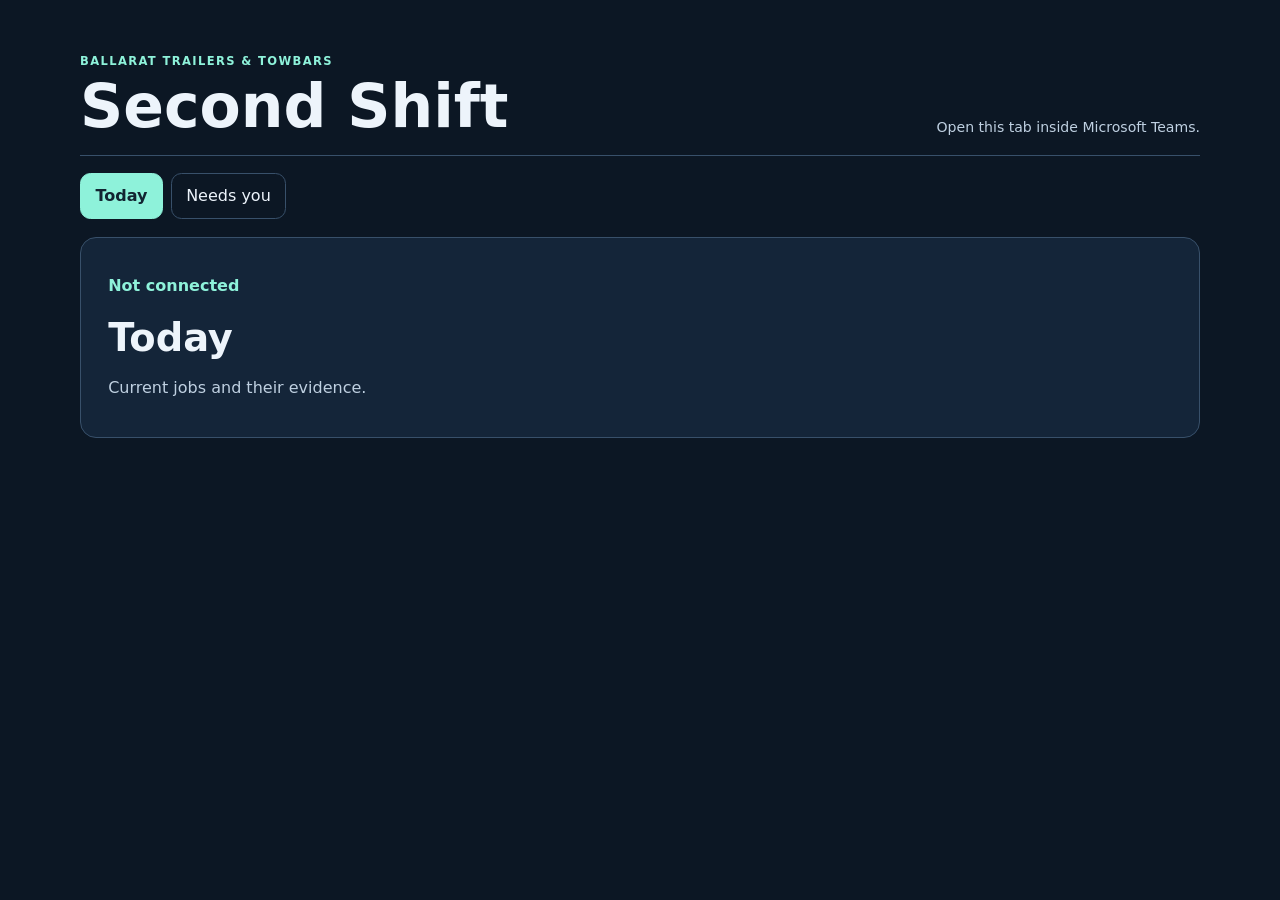
<file: index.html>
<!doctype html>
<html lang="en-AU"><head><meta charset="utf-8"><meta name="viewport" content="width=device-width,initial-scale=1">
<title>BT&amp;T Hub</title><link rel="stylesheet" href="./hub.css"></head>
<body><a class="skip" href="#view">Skip to content</a><header><div><span class="overline">BALLARAT TRAILERS &amp; TOWBARS</span><h1>Second Shift</h1></div><div><p id="session" role="status">Checking Microsoft access…</p><button id="refresh" type="button" hidden>Refresh</button></div></header>
<nav aria-label="Hub views"><a href="#today">Today</a><a href="#needs">Needs you</a></nav>
<main class="read-only"><section id="view" aria-labelledby="view-title" tabindex="-1"></section></main>
<script src="https://res.cdn.office.net/teams-js/2.57.0/js/MicrosoftTeams.min.js" integrity="sha384-wI+6jxWlHa8aibQ/NmnIWGj7xoMU4QuKf8DV9b03tgsSA6nTYsaIntp5lO8DmTpM" crossorigin="anonymous" defer></script>
<script src="./vendor/msal-browser.min.js" defer></script>
<script type="module" src="./hub.mjs"></script></body></html>
</file>
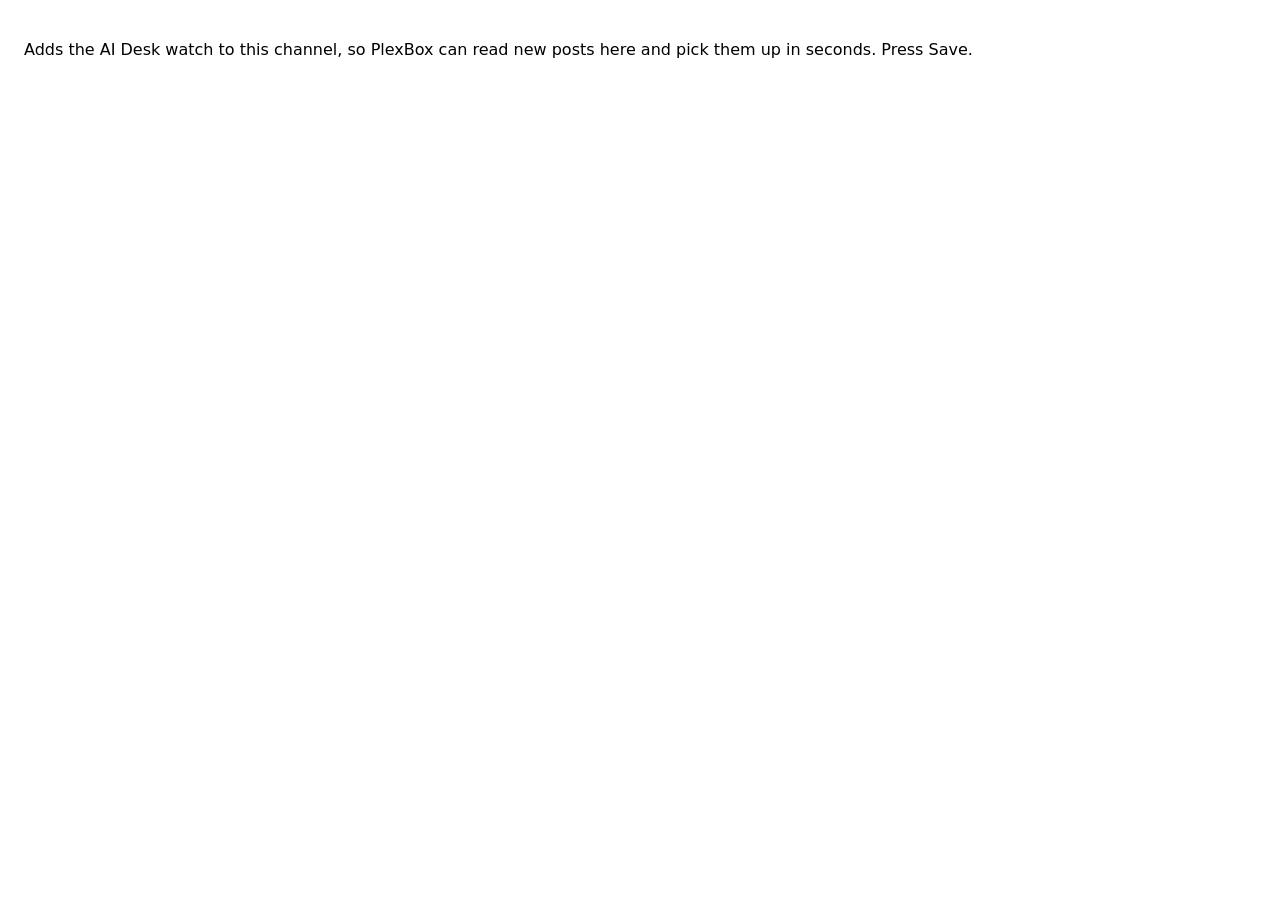
<file: desk-config.html>
<!doctype html><html lang="en-AU"><head><meta charset="utf-8"><title>AI Desk watch</title>
<script src="https://res.cdn.office.net/teams-js/2.24.0/js/MicrosoftTeams.min.js" crossorigin="anonymous"></script></head>
<body style="font-family:system-ui,sans-serif;padding:1rem">
<p>Adds the AI Desk watch to this channel, so PlexBox can read new posts here and pick them up in seconds. Press Save.</p>
<script>
microsoftTeams.app.initialize().then(() => {
  microsoftTeams.pages.config.registerOnSaveHandler(e => {
    microsoftTeams.pages.config.setConfig({
      entityId: "ai-desk-watch", suggestedDisplayName: "Desk watch",
      contentUrl: "https://btandt-hub.github.io/hub-tab/desk.html",
      websiteUrl: "https://btandt-hub.github.io/hub-tab/"
    }).then(() => e.notifySuccess());
  });
  microsoftTeams.pages.config.setValidityState(true);
});
</script></body></html>
</file>
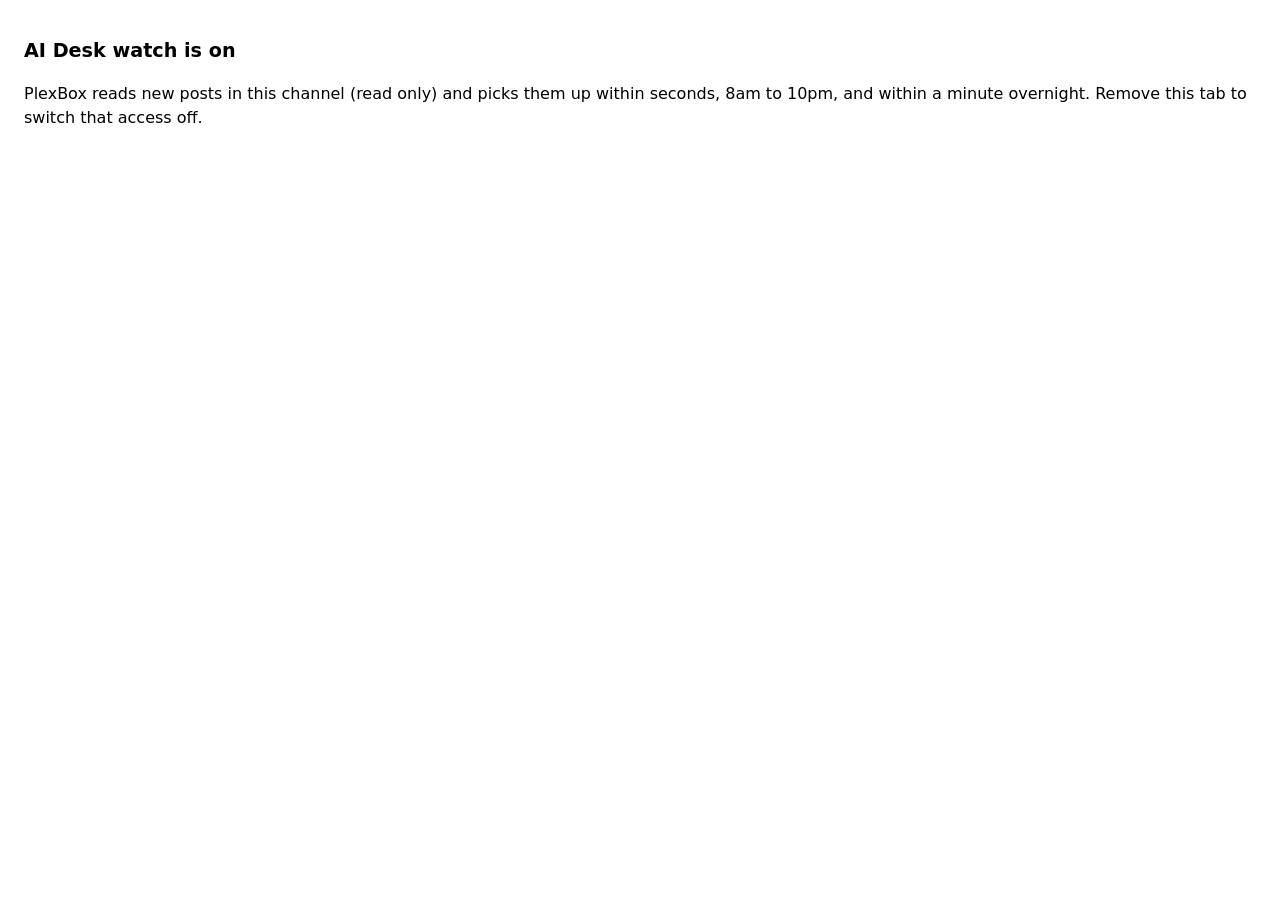
<file: desk.html>
<!doctype html><html lang="en-AU"><head><meta charset="utf-8"><title>AI Desk watch</title></head>
<body style="font-family:system-ui,sans-serif;padding:1rem;line-height:1.5">
<h1 style="font-size:1.2rem">AI Desk watch is on</h1>
<p>PlexBox reads new posts in this channel (read only) and picks them up within seconds, 8am to 10pm, and within a minute overnight. Remove this tab to switch that access off.</p>
</body></html>
</file>
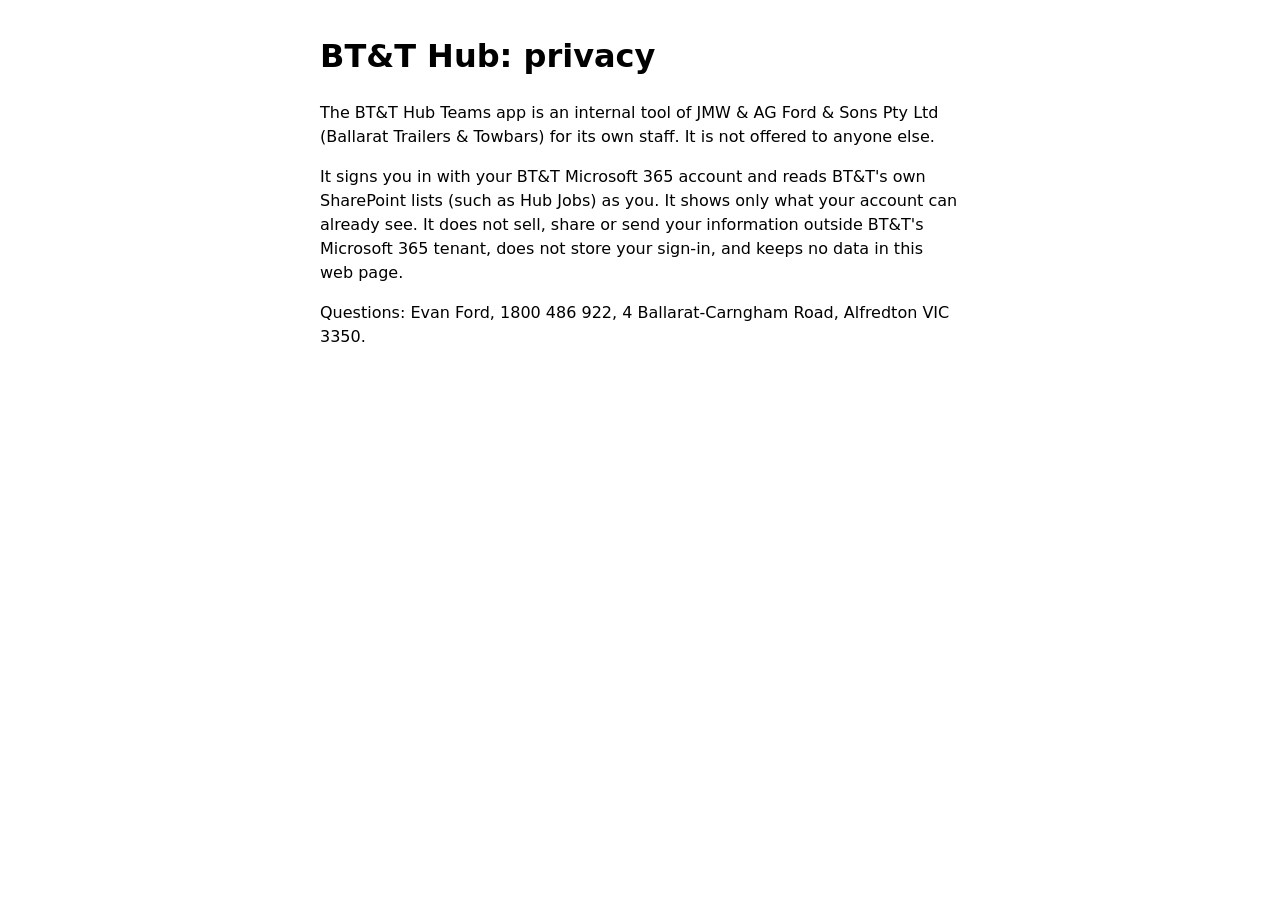
<file: privacy.html>
<!doctype html><html lang="en-AU"><head><meta charset="utf-8"><meta name="viewport" content="width=device-width,initial-scale=1"><title>BT&amp;T Hub: privacy</title></head>
<body style="font-family:system-ui,sans-serif;max-width:40rem;margin:2rem auto;padding:0 1rem;line-height:1.5">
<h1>BT&amp;T Hub: privacy</h1>
<p>The BT&amp;T Hub Teams app is an internal tool of JMW &amp; AG Ford &amp; Sons Pty Ltd (Ballarat Trailers &amp; Towbars) for its own staff. It is not offered to anyone else.</p>
<p>It signs you in with your BT&amp;T Microsoft 365 account and reads BT&amp;T's own SharePoint lists (such as Hub Jobs) as you. It shows only what your account can already see. It does not sell, share or send your information outside BT&amp;T's Microsoft 365 tenant, does not store your sign-in, and keeps no data in this web page.</p>
<p>Questions: Evan Ford, 1800 486 922, 4 Ballarat-Carngham Road, Alfredton VIC 3350.</p>
</body></html>
</file>
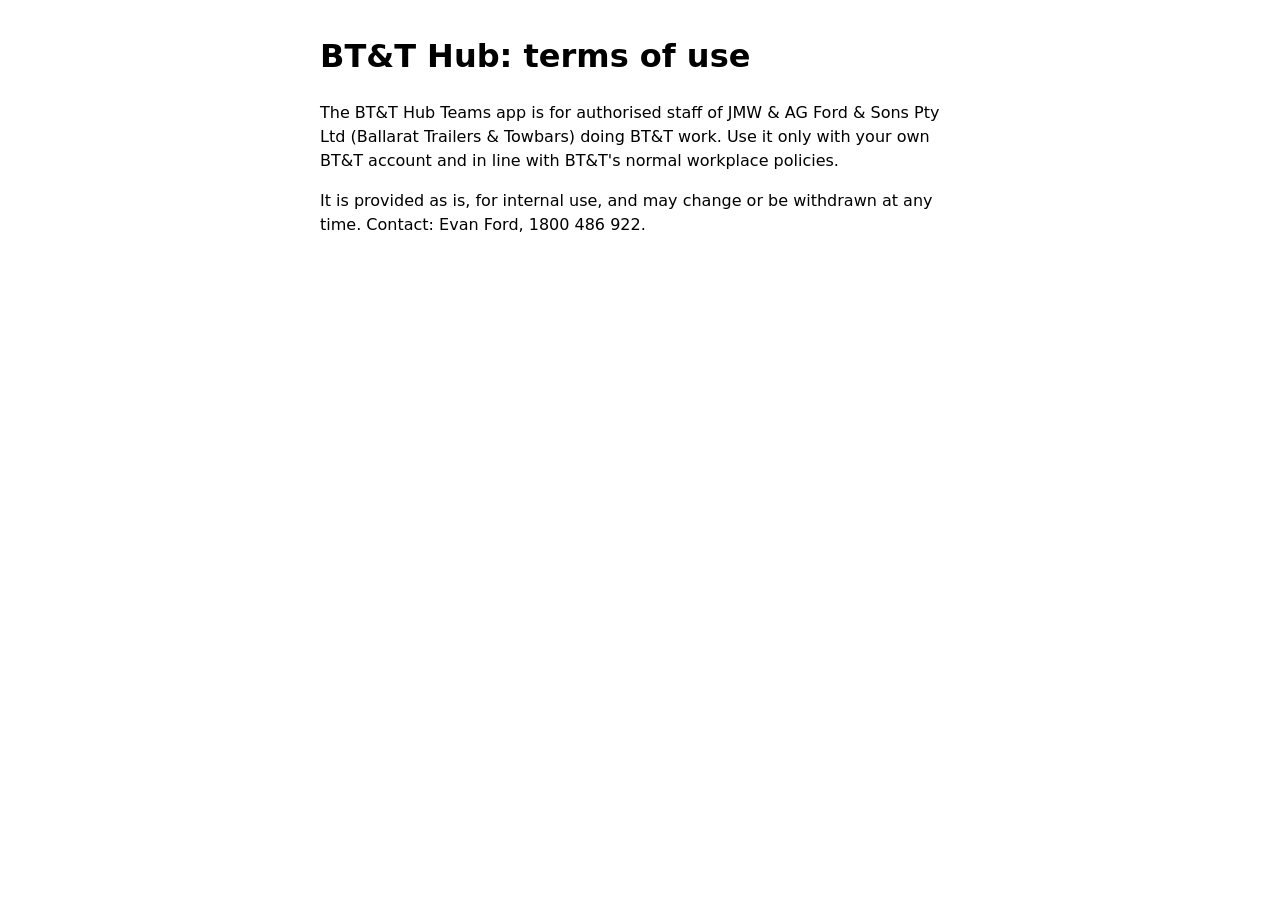
<file: terms.html>
<!doctype html><html lang="en-AU"><head><meta charset="utf-8"><meta name="viewport" content="width=device-width,initial-scale=1"><title>BT&amp;T Hub: terms of use</title></head>
<body style="font-family:system-ui,sans-serif;max-width:40rem;margin:2rem auto;padding:0 1rem;line-height:1.5">
<h1>BT&amp;T Hub: terms of use</h1>
<p>The BT&amp;T Hub Teams app is for authorised staff of JMW &amp; AG Ford &amp; Sons Pty Ltd (Ballarat Trailers &amp; Towbars) doing BT&amp;T work. Use it only with your own BT&amp;T account and in line with BT&amp;T's normal workplace policies.</p>
<p>It is provided as is, for internal use, and may change or be withdrawn at any time. Contact: Evan Ford, 1800 486 922.</p>
</body></html>
</file>
<file: hub.css>
:root{color-scheme:dark;font:16px/1.55 system-ui,sans-serif;background:#0c1724;color:#edf4fb;--edge:#38506a;--panel:#142539;--accent:#8ef2da}*{box-sizing:border-box}body{max-width:76rem;padding:clamp(1rem,4vw,3rem);margin:auto}header{display:flex;flex-wrap:wrap;gap:1rem;justify-content:space-between;align-items:end;border-bottom:1px solid var(--edge);padding-bottom:1rem}h1,h2,p{margin:0}h1{font-size:clamp(2rem,5vw,3.75rem);line-height:1.1}h2{font-size:clamp(1.4rem,4vw,2.4rem)}.overline{font-size:.72rem;font-weight:700;letter-spacing:.12em;color:var(--accent)}#session{color:#bfd0e1;font-size:.88rem}nav{display:flex;gap:.5rem;flex-wrap:wrap;margin:1.1rem 0}nav a{display:inline-block;color:inherit;padding:.6rem .9rem;text-decoration:none;border:1px solid var(--edge);border-radius:.65rem}nav a[aria-current]{background:var(--accent);color:#122431;border-color:var(--accent);font-weight:700}main{display:grid;grid-template-columns:minmax(0,1.35fr) minmax(0,1fr);gap:1rem}section,aside{background:var(--panel);padding:clamp(1rem,3vw,1.7rem);border:1px solid var(--edge);border-radius:1rem}#view p{color:#bfd0e1;margin:.55rem 0}#view p:first-child{color:var(--accent);font-weight:650}a:focus-visible,button:focus-visible,textarea:focus-visible{outline:3px solid #f8d881;outline-offset:3px}.skip:not(:focus){position:absolute;clip-path:inset(100%)}@media(max-width:46rem){main{grid-template-columns:1fr}}

main.read-only{grid-template-columns:minmax(0,1fr)}#refresh{margin-top:.4rem;background:transparent;color:inherit;border:1px solid var(--edge);border-radius:.5rem;padding:.35rem .7rem}
</file>
